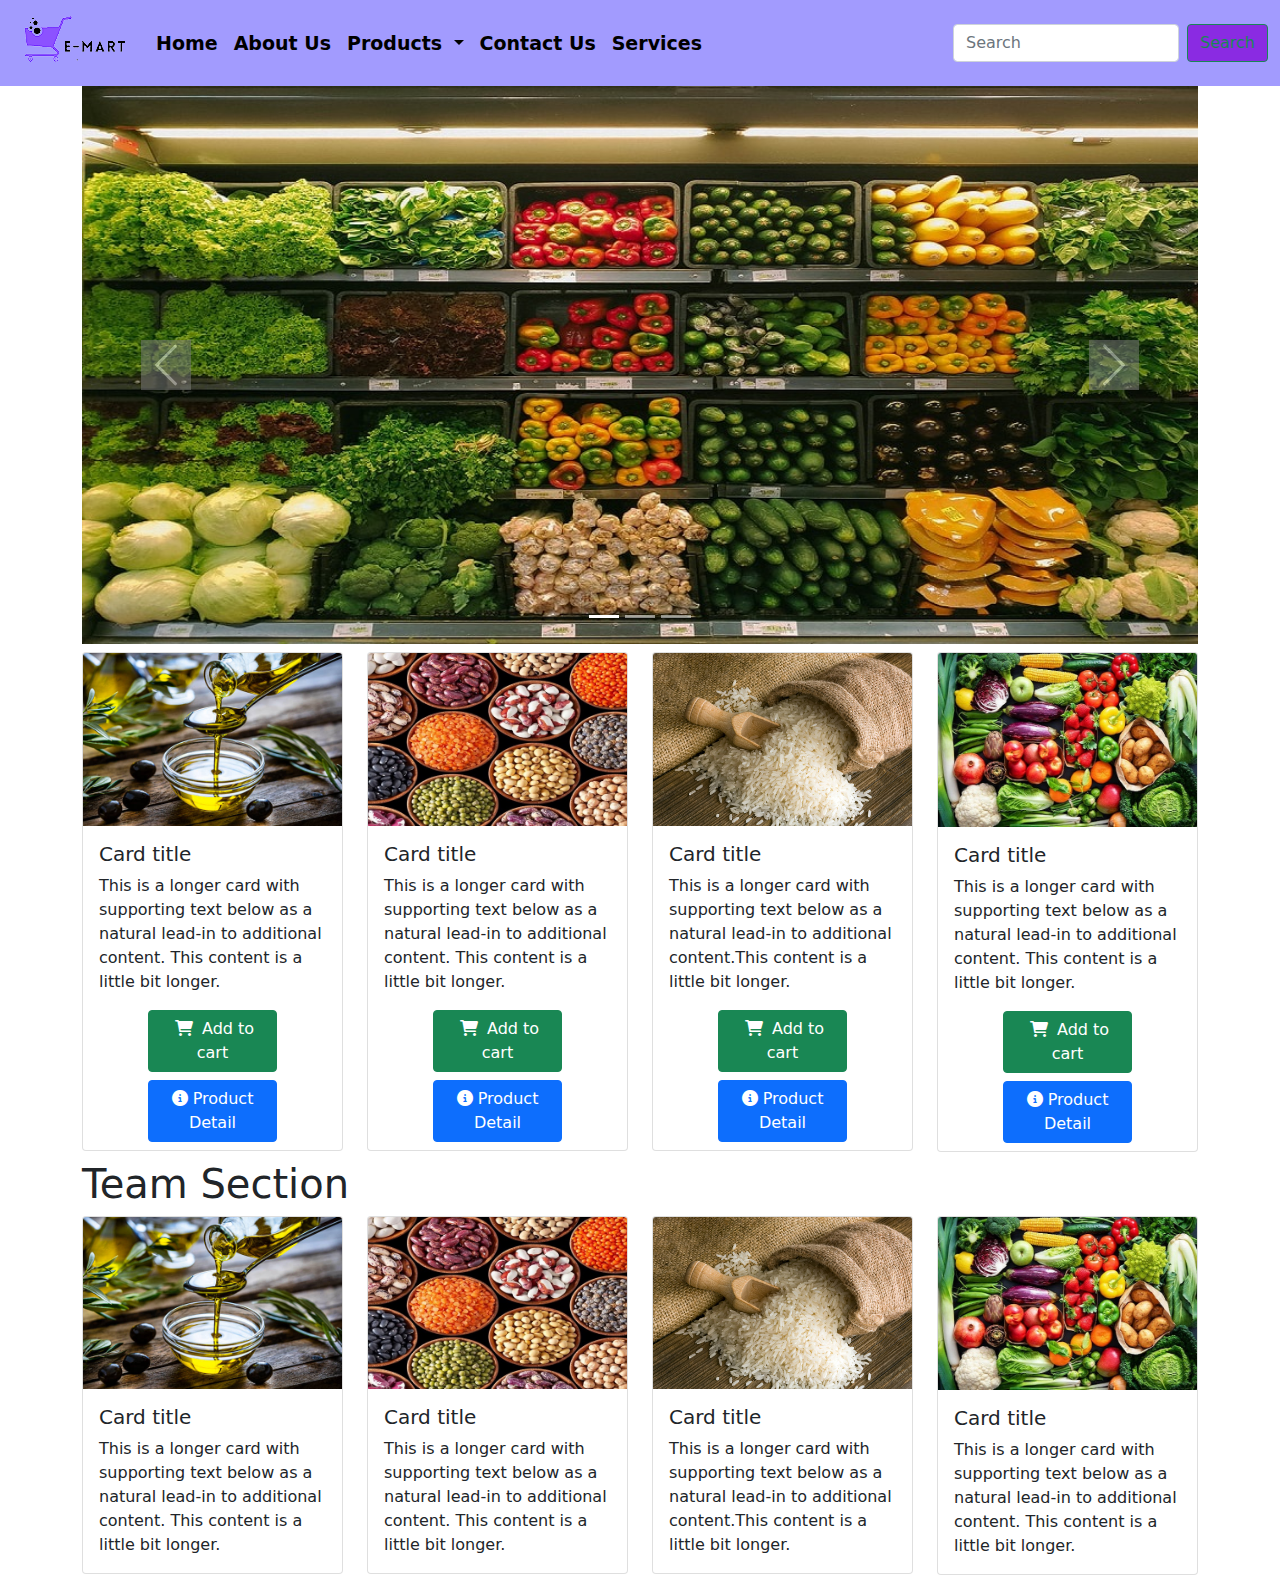
<file: myonlineProject/index.html>
<!doctype html>
<html>
<head>
<meta charset="utf-8">
<title> E-Mart Home Page </title>
	
	<!--This is customize CSS file-->
	<link rel="stylesheet" href="assets/style.css">
	
	<!--This is Bootstrap CSS file-->
	<link rel="stylesheet" href="assets/bootstrap/css/bootstrap.min.css">
	
	<!--This is Fontawesome CSS file-->
	<link rel="stylesheet" href="assets/fontawesome/css/all.min.css">
	
</head>

<body>
	
	<!--Website Header Section Starts Here-->
	
	<nav class="navbar navbar-expand-lg sticky-top navbar-light bg-light" id="navi">
  <div class="container-fluid">
    <a class="navbar-brand" href="#"> <img src="assets/images/logo.png"> </a>
    <button class="navbar-toggler" type="button" data-bs-toggle="collapse" data-bs-target="#navbarSupportedContent" aria-controls="navbarSupportedContent" aria-expanded="false" aria-label="Toggle navigation">
      <span class="navbar-toggler-icon"></span>
    </button>
    <div class="collapse navbar-collapse" id="navbarSupportedContent">
      <ul class="navbar-nav me-auto mb-2 mb-lg-0">
        <li class="nav-item">
          <a class="nav-link active" aria-current="page" href="index.html">Home</a>
        </li>
        <li class="nav-item">
          <a class="nav-link" href="SubPages/about.html">About Us</a>
        </li>
        <li class="nav-item dropdown">
          <a class="nav-link dropdown-toggle" href="#" id="navbarDropdown" role="button" data-bs-toggle="dropdown" aria-expanded="false">
            Products
          </a>
          <ul class="dropdown-menu" aria-labelledby="navbarDropdown" id="navdropdown">
			  
            <li><a class="dropdown-item" href="SubPages/pulses.html">Pulses</a></li>
            <li><a class="dropdown-item" href="SubPages/cooking-oil.html">Cooking Oil</a></li>
            <li><a class="dropdown-item" href="SubPages/spices.html">Spices</a></li>
            <li><a class="dropdown-item" href="SubPages/rice.html">Rices</a></li>
            <li><a class="dropdown-item" href="SubPages/vegetables.html">Vegetables</a></li>
            
          </ul>
        </li>
        <li class="nav-item">
          <a class="nav-link" href="SubPages/contact.html">Contact Us</a>
        </li>
		  
		 <li class="nav-item">
          <a class="nav-link" href="SubPages/services.html">Services</a>
        </li>
		  
      </ul>
      <form class="d-flex">
        <input class="form-control me-2" type="search" placeholder="Search" aria-label="Search">
        <button class="btn btn-outline-success" id="btn" type="submit">Search</button>
      </form>
    </div>
  </div>
</nav>
	
	<!--Website Header Section Ends Here-->
	
	<!--Website Slider Section Starts Here-->
	<div class="container">
	<div id="carouselExampleIndicators" class="carousel slide" data-bs-ride="carousel">
  <div class="carousel-indicators">
    <button type="button" data-bs-target="#carouselExampleIndicators" data-bs-slide-to="0" class="active" aria-current="true" aria-label="Slide 1"></button>
    <button type="button" data-bs-target="#carouselExampleIndicators" data-bs-slide-to="1" aria-label="Slide 2"></button>
    <button type="button" data-bs-target="#carouselExampleIndicators" data-bs-slide-to="2" aria-label="Slide 3"></button>
  </div>
  <div class="carousel-inner">
    <div class="carousel-item active">
      <img src="assets/images/slide1.jfif" class="d-block w-100" alt="...">
    </div>
    <div class="carousel-item">
      <img src="assets/images/slide2.jfif" class="d-block w-100" alt="...">
    </div>
    <div class="carousel-item">
      <img src="assets/images/slide3.jpg" class="d-block w-100" alt="...">
    </div>  
	  
  </div>
  <button class="carousel-control-prev" type="button" data-bs-target="#carouselExampleIndicators" data-bs-slide="prev">
    <span class="carousel-control-prev-icon" id="btnslide" aria-hidden="true"></span>
    <span class="visually-hidden">Previous</span>
  </button>
  <button class="carousel-control-next" type="button" data-bs-target="#carouselExampleIndicators" data-bs-slide="next">
    <span class="carousel-control-next-icon" id="btnslide" aria-hidden="true"></span>
    <span class="visually-hidden">Next</span>
  </button>
</div>
	</div>
	<!--Website Slider Section Ends Here-->
	
	<!--Website Content Section Starts Here-->
	<div class="container my-2">
	<div class="row row-cols-1 row-cols-sm-2 row-cols-md-3 row-cols-lg-4">
  <div class="col">
    <div class="card">
      <img src="assets/images/cookingoil.jpg" class="card-img-top" alt="...">
      <div class="card-body">
        <h5 class="card-title">Card title</h5>
        <p class="card-text">This is a longer card with supporting text below as a natural lead-in to additional content. This content is a little bit longer.</p>
      </div>
	  <div class="card-buttons mb-2 text-center">
		
		  <a href="#" class="btn btn-success w-50 mb-2"> <i class="fa-solid fa-cart-shopping mx-1"></i> Add to cart</a>
		  <br>
		  <a href="#" class="btn btn-primary w-50"> <i class="fa-solid fa-circle-info"></i> Product Detail</a>
		  
	  </div>	
    </div>
  </div>
  <div class="col">
    <div class="card">
      <img src="assets/images/pulses.jpg" class="card-img-top" alt="...">
      <div class="card-body">
        <h5 class="card-title">Card title</h5>
        <p class="card-text">This is a longer card with supporting text below as a natural lead-in to additional content. This content is a little bit longer.</p>
      </div>
	  	  <div class="card-buttons mb-2 text-center">
		
		  <a href="#" class="btn btn-success w-50 mb-2"> <i class="fa-solid fa-cart-shopping mx-1"></i> Add to cart</a>
		  <br>
		  <a href="#" class="btn btn-primary w-50"> <i class="fa-solid fa-circle-info"></i> Product Detail</a>
		  
	  </div>		
    </div>
  </div>
  <div class="col">
    <div class="card">
      <img src="assets/images/rice.jpg" class="card-img-top" alt="...">
      <div class="card-body">
        <h5 class="card-title">Card title</h5>
        <p class="card-text">This is a longer card with supporting text below as a natural lead-in to additional content.This content is a little bit longer.</p>
      </div>
	  	 <div class="card-buttons mb-2 text-center">
		
		  <a href="#" class="btn btn-success w-50 mb-2"> <i class="fa-solid fa-cart-shopping mx-1"></i> Add to cart</a>
		  <br>
		  <a href="#" class="btn btn-primary w-50"> <i class="fa-solid fa-circle-info"></i> Product Detail</a>
		  
	  </div>		
    </div>
  </div>
  <div class="col">
    <div class="card">
      <img src="assets/images/veg.jpg" class="card-img-top" alt="...">
      <div class="card-body">
        <h5 class="card-title">Card title</h5>
        <p class="card-text">This is a longer card with supporting text below as a natural lead-in to additional content. This content is a little bit longer.</p>
      </div>
	  	  <div class="card-buttons mb-2 text-center">
		
		  <a href="#" class="btn btn-success w-50 mb-2"> <i class="fa-solid fa-cart-shopping mx-1"></i> Add to cart</a>
		  <br>
		  <a href="#" class="btn btn-primary w-50"> <i class="fa-solid fa-circle-info"></i> Product Detail</a>
		  
	  </div>		
    </div>
  </div>
</div>
</div>
	<!--Website Content Section Starts Here-->
	
	<!--Team Section Starts Here-->
	
	<div class="container my-2">
		<div class="row"><h1> Team Section </h1></div>
	<div class="row row-cols-1 row-cols-sm-2 row-cols-md-3 row-cols-lg-4">
  <div class="col">
    <div class="card">
      <img src="assets/images/cookingoil.jpg" class="card-img-top" alt="...">
      <div class="card-body">
        <h5 class="card-title">Card title</h5>
        <p class="card-text">This is a longer card with supporting text below as a natural lead-in to additional content. This content is a little bit longer.</p>
      </div>
		
    </div>
  </div>
  <div class="col">
    <div class="card">
      <img src="assets/images/pulses.jpg" class="card-img-top" alt="...">
      <div class="card-body">
        <h5 class="card-title">Card title</h5>
        <p class="card-text">This is a longer card with supporting text below as a natural lead-in to additional content. This content is a little bit longer.</p>
      </div>
	 		
    </div>
  </div>
  <div class="col">
    <div class="card">
      <img src="assets/images/rice.jpg" class="card-img-top" alt="...">
      <div class="card-body">
        <h5 class="card-title">Card title</h5>
        <p class="card-text">This is a longer card with supporting text below as a natural lead-in to additional content.This content is a little bit longer.</p>
      </div>
	  			
    </div>
  </div>
  <div class="col">
    <div class="card">
      <img src="assets/images/veg.jpg" class="card-img-top" alt="...">
      <div class="card-body">
        <h5 class="card-title">Card title</h5>
        <p class="card-text">This is a longer card with supporting text below as a natural lead-in to additional content. This content is a little bit longer.</p>
      </div>

    </div>
  </div>
</div>
</div>
	
	<!--Team Section Ends Here-->
	
	
</body>
	
	<script src="assets/bootstrap/js/bootstrap.min.js"></script>
	
</html>
</file>
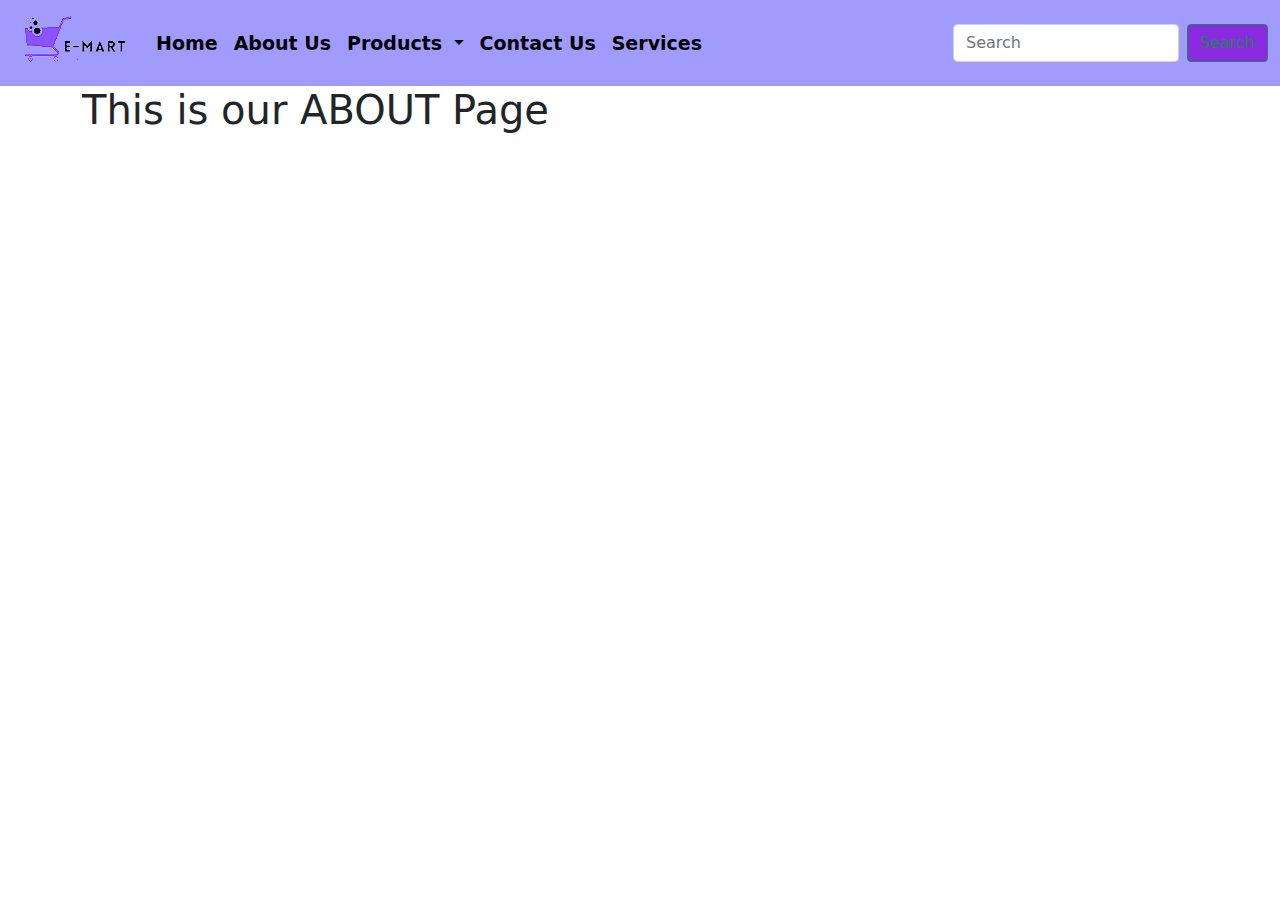
<file: myonlineProject/SubPages/about.html>
<!doctype html>
<html>
<head>
<meta charset="utf-8">
<title> E-Mart Home Page </title>
	
	<!--This is customize CSS file-->
	<link rel="stylesheet" href="assets/style.css">
	
	<!--This is Bootstrap CSS file-->
	<link rel="stylesheet" href="assets/bootstrap/css/bootstrap.min.css">
	
	<!--This is Fontawesome CSS file-->
	<link rel="stylesheet" href="assets/fontawesome/css/all.min.css">
	
</head>

<body>
	
	<!--Website Header Section Starts Here-->
	
	<nav class="navbar navbar-expand-lg sticky-top navbar-light bg-light" id="navi">
  <div class="container-fluid">
    <a class="navbar-brand" href="#"> <img src="assets/images/logo.png"> </a>
    <button class="navbar-toggler" type="button" data-bs-toggle="collapse" data-bs-target="#navbarSupportedContent" aria-controls="navbarSupportedContent" aria-expanded="false" aria-label="Toggle navigation">
      <span class="navbar-toggler-icon"></span>
    </button>
    <div class="collapse navbar-collapse" id="navbarSupportedContent">
      <ul class="navbar-nav me-auto mb-2 mb-lg-0">
        <li class="nav-item">
          <a class="nav-link active" aria-current="page" href="index.html">Home</a>
        </li>
        <li class="nav-item">
          <a class="nav-link" href="SubPages/about.html">About Us</a>
        </li>
        <li class="nav-item dropdown">
          <a class="nav-link dropdown-toggle" href="#" id="navbarDropdown" role="button" data-bs-toggle="dropdown" aria-expanded="false">
            Products
          </a>
          <ul class="dropdown-menu" aria-labelledby="navbarDropdown" id="navdropdown">
			  
            <li><a class="dropdown-item" href="SubPages/pulses.html">Pulses</a></li>
            <li><a class="dropdown-item" href="SubPages/cooking-oil.html">Cooking Oil</a></li>
            <li><a class="dropdown-item" href="SubPages/spices.html">Spices</a></li>
            <li><a class="dropdown-item" href="SubPages/rice.html">Rices</a></li>
            <li><a class="dropdown-item" href="SubPages/vegetables.html">Vegetables</a></li>
            
          </ul>
        </li>
        <li class="nav-item">
          <a class="nav-link" href="SubPages/contact.html">Contact Us</a>
        </li>
		  
		 <li class="nav-item">
          <a class="nav-link" href="SubPages/services.html">Services</a>
        </li>
		  
      </ul>
      <form class="d-flex">
        <input class="form-control me-2" type="search" placeholder="Search" aria-label="Search">
        <button class="btn btn-outline-success" id="btn" type="submit">Search</button>
      </form>
    </div>
  </div>
</nav>
	
	<!--Website Header Section Ends Here-->
	
	<div class="container">
	
		<h1>This is our ABOUT Page</h1>
		
	</div>
		
</body>
	
	<script src="assets/bootstrap/js/bootstrap.min.js"></script>
	
</html>
</file>
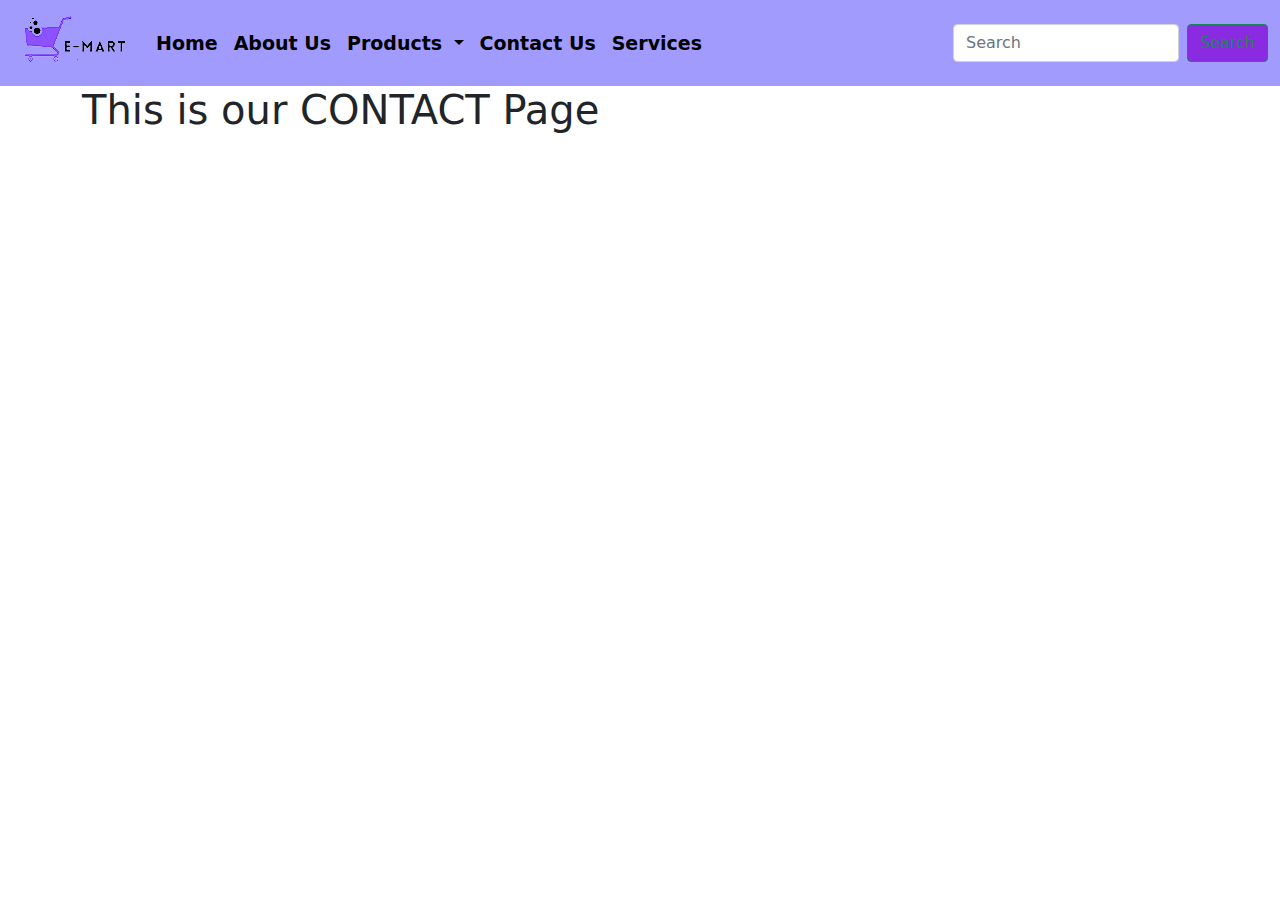
<file: myonlineProject/SubPages/contact.html>
<!doctype html>
<html>
<head>
<meta charset="utf-8">
<title> E-Mart Home Page </title>
	
	<!--This is customize CSS file-->
	<link rel="stylesheet" href="assets/style.css">
	
	<!--This is Bootstrap CSS file-->
	<link rel="stylesheet" href="assets/bootstrap/css/bootstrap.min.css">
	
	<!--This is Fontawesome CSS file-->
	<link rel="stylesheet" href="assets/fontawesome/css/all.min.css">
	
</head>

<body>
	
	<!--Website Header Section Starts Here-->
	
	<nav class="navbar navbar-expand-lg sticky-top navbar-light bg-light" id="navi">
  <div class="container-fluid">
    <a class="navbar-brand" href="#"> <img src="assets/images/logo.png"> </a>
    <button class="navbar-toggler" type="button" data-bs-toggle="collapse" data-bs-target="#navbarSupportedContent" aria-controls="navbarSupportedContent" aria-expanded="false" aria-label="Toggle navigation">
      <span class="navbar-toggler-icon"></span>
    </button>
    <div class="collapse navbar-collapse" id="navbarSupportedContent">
      <ul class="navbar-nav me-auto mb-2 mb-lg-0">
        <li class="nav-item">
          <a class="nav-link active" aria-current="page" href="index.html">Home</a>
        </li>
        <li class="nav-item">
          <a class="nav-link" href="SubPages/about.html">About Us</a>
        </li>
        <li class="nav-item dropdown">
          <a class="nav-link dropdown-toggle" href="#" id="navbarDropdown" role="button" data-bs-toggle="dropdown" aria-expanded="false">
            Products
          </a>
          <ul class="dropdown-menu" aria-labelledby="navbarDropdown" id="navdropdown">
			  
            <li><a class="dropdown-item" href="SubPages/pulses.html">Pulses</a></li>
            <li><a class="dropdown-item" href="SubPages/cooking-oil.html">Cooking Oil</a></li>
            <li><a class="dropdown-item" href="SubPages/spices.html">Spices</a></li>
            <li><a class="dropdown-item" href="SubPages/rice.html">Rices</a></li>
            <li><a class="dropdown-item" href="SubPages/vegetables.html">Vegetables</a></li>
            
          </ul>
        </li>
        <li class="nav-item">
          <a class="nav-link" href="SubPages/contact.html">Contact Us</a>
        </li>
		  
		 <li class="nav-item">
          <a class="nav-link" href="SubPages/services.html">Services</a>
        </li>
		  
      </ul>
      <form class="d-flex">
        <input class="form-control me-2" type="search" placeholder="Search" aria-label="Search">
        <button class="btn btn-outline-success" id="btn" type="submit">Search</button>
      </form>
    </div>
  </div>
</nav>
	
	<!--Website Header Section Ends Here-->
	
	<div class="container">
	
		<h1>This is our CONTACT Page</h1>
		
	</div>
		
</body>
	
	<script src="assets/bootstrap/js/bootstrap.min.js"></script>
	
</html>
</file>
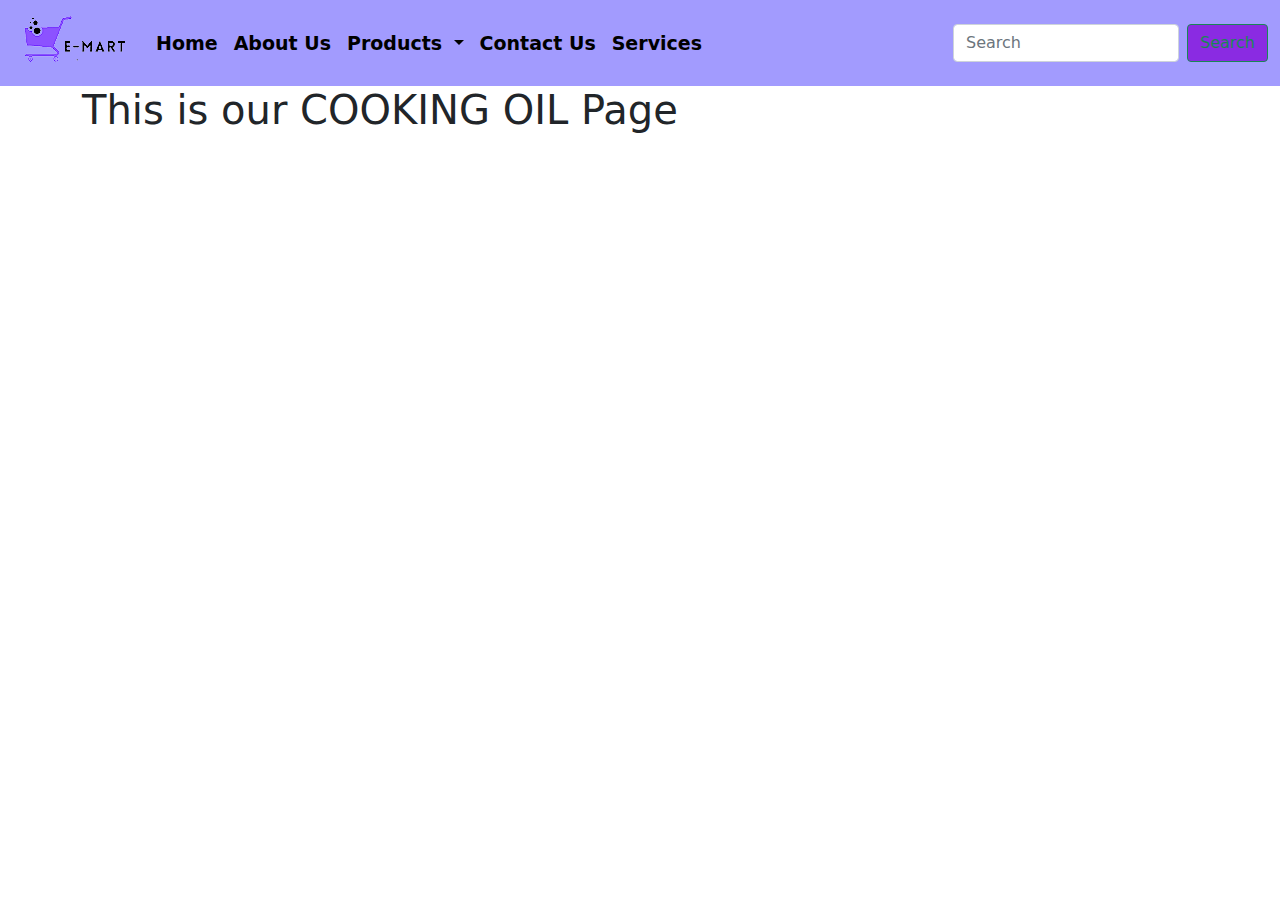
<file: myonlineProject/SubPages/cooking-oil.html>
<!doctype html>
<html>
<head>
<meta charset="utf-8">
<title> E-Mart Home Page </title>
	
	<!--This is customize CSS file-->
	<link rel="stylesheet" href="assets/style.css">
	
	<!--This is Bootstrap CSS file-->
	<link rel="stylesheet" href="assets/bootstrap/css/bootstrap.min.css">
	
	<!--This is Fontawesome CSS file-->
	<link rel="stylesheet" href="assets/fontawesome/css/all.min.css">
	
</head>

<body>
	
	<!--Website Header Section Starts Here-->
	
	<nav class="navbar navbar-expand-lg sticky-top navbar-light bg-light" id="navi">
  <div class="container-fluid">
    <a class="navbar-brand" href="#"> <img src="assets/images/logo.png"> </a>
    <button class="navbar-toggler" type="button" data-bs-toggle="collapse" data-bs-target="#navbarSupportedContent" aria-controls="navbarSupportedContent" aria-expanded="false" aria-label="Toggle navigation">
      <span class="navbar-toggler-icon"></span>
    </button>
    <div class="collapse navbar-collapse" id="navbarSupportedContent">
      <ul class="navbar-nav me-auto mb-2 mb-lg-0">
        <li class="nav-item">
          <a class="nav-link active" aria-current="page" href="index.html">Home</a>
        </li>
        <li class="nav-item">
          <a class="nav-link" href="SubPages/about.html">About Us</a>
        </li>
        <li class="nav-item dropdown">
          <a class="nav-link dropdown-toggle" href="#" id="navbarDropdown" role="button" data-bs-toggle="dropdown" aria-expanded="false">
            Products
          </a>
          <ul class="dropdown-menu" aria-labelledby="navbarDropdown" id="navdropdown">
			  
            <li><a class="dropdown-item" href="SubPages/pulses.html">Pulses</a></li>
            <li><a class="dropdown-item" href="SubPages/cooking-oil.html">Cooking Oil</a></li>
            <li><a class="dropdown-item" href="SubPages/spices.html">Spices</a></li>
            <li><a class="dropdown-item" href="SubPages/rice.html">Rices</a></li>
            <li><a class="dropdown-item" href="SubPages/vegetables.html">Vegetables</a></li>
            
          </ul>
        </li>
        <li class="nav-item">
          <a class="nav-link" href="SubPages/contact.html">Contact Us</a>
        </li>
		  
		 <li class="nav-item">
          <a class="nav-link" href="SubPages/services.html">Services</a>
        </li>
		  
      </ul>
      <form class="d-flex">
        <input class="form-control me-2" type="search" placeholder="Search" aria-label="Search">
        <button class="btn btn-outline-success" id="btn" type="submit">Search</button>
      </form>
    </div>
  </div>
</nav>
	
	<!--Website Header Section Ends Here-->
	
	<div class="container">
	
		<h1>This is our COOKING OIL Page</h1>
		
	</div>
		
</body>
	
	<script src="assets/bootstrap/js/bootstrap.min.js"></script>
	
</html>
</file>
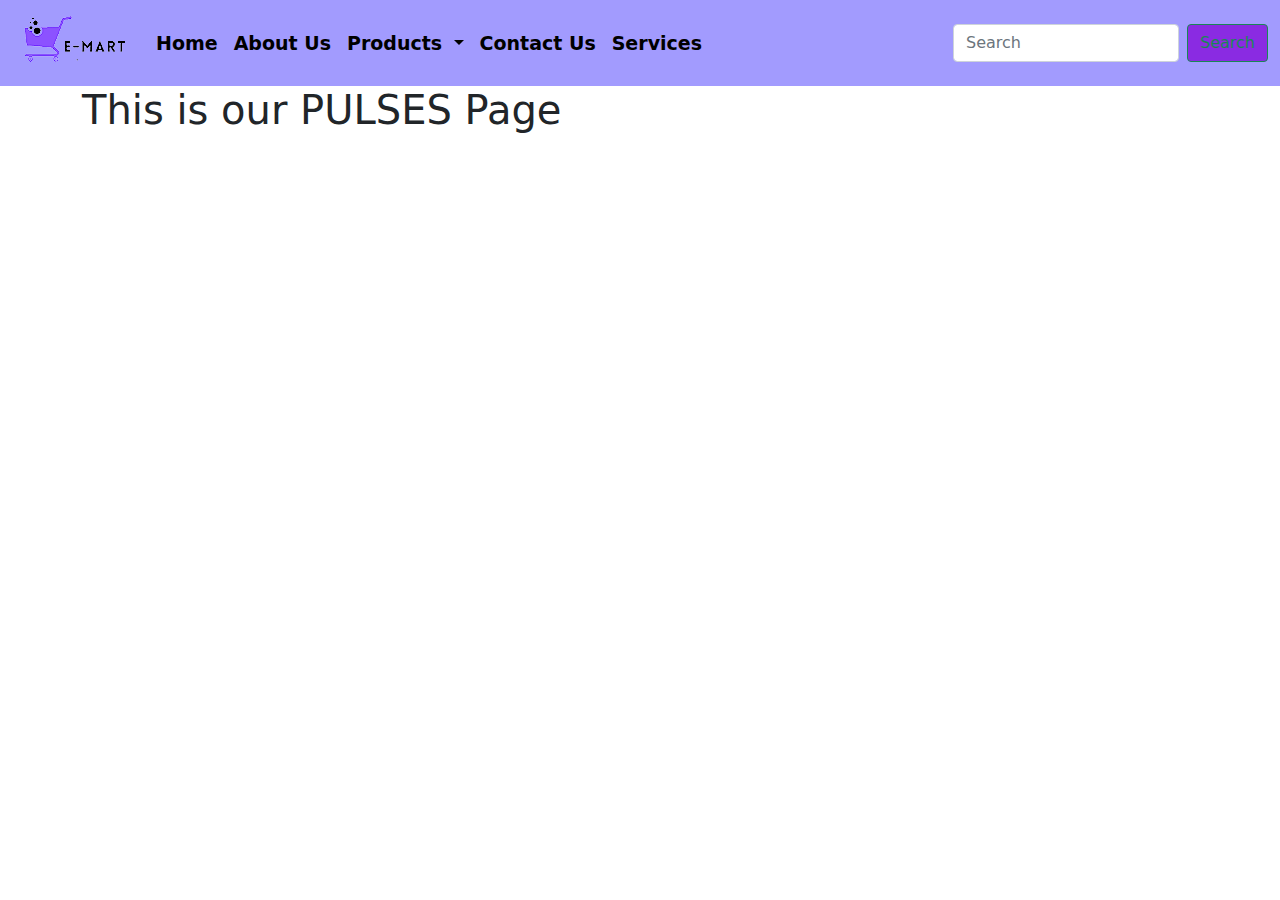
<file: myonlineProject/SubPages/pulses.html>
<!doctype html>
<html>
<head>
<meta charset="utf-8">
<title> E-Mart Home Page </title>
	
	<!--This is customize CSS file-->
	<link rel="stylesheet" href="assets/style.css">
	
	<!--This is Bootstrap CSS file-->
	<link rel="stylesheet" href="assets/bootstrap/css/bootstrap.min.css">
	
	<!--This is Fontawesome CSS file-->
	<link rel="stylesheet" href="assets/fontawesome/css/all.min.css">
	
</head>

<body>
	
	<!--Website Header Section Starts Here-->
	
	<nav class="navbar navbar-expand-lg sticky-top navbar-light bg-light" id="navi">
  <div class="container-fluid">
    <a class="navbar-brand" href="#"> <img src="assets/images/logo.png"> </a>
    <button class="navbar-toggler" type="button" data-bs-toggle="collapse" data-bs-target="#navbarSupportedContent" aria-controls="navbarSupportedContent" aria-expanded="false" aria-label="Toggle navigation">
      <span class="navbar-toggler-icon"></span>
    </button>
    <div class="collapse navbar-collapse" id="navbarSupportedContent">
      <ul class="navbar-nav me-auto mb-2 mb-lg-0">
        <li class="nav-item">
          <a class="nav-link active" aria-current="page" href="index.html">Home</a>
        </li>
        <li class="nav-item">
          <a class="nav-link" href="SubPages/about.html">About Us</a>
        </li>
        <li class="nav-item dropdown">
          <a class="nav-link dropdown-toggle" href="#" id="navbarDropdown" role="button" data-bs-toggle="dropdown" aria-expanded="false">
            Products
          </a>
          <ul class="dropdown-menu" aria-labelledby="navbarDropdown" id="navdropdown">
			  
            <li><a class="dropdown-item" href="SubPages/pulses.html">Pulses</a></li>
            <li><a class="dropdown-item" href="SubPages/cooking-oil.html">Cooking Oil</a></li>
            <li><a class="dropdown-item" href="SubPages/spices.html">Spices</a></li>
            <li><a class="dropdown-item" href="SubPages/rice.html">Rices</a></li>
            <li><a class="dropdown-item" href="SubPages/vegetables.html">Vegetables</a></li>
            
          </ul>
        </li>
        <li class="nav-item">
          <a class="nav-link" href="SubPages/contact.html">Contact Us</a>
        </li>
		  
		 <li class="nav-item">
          <a class="nav-link" href="SubPages/services.html">Services</a>
        </li>
		  
      </ul>
      <form class="d-flex">
        <input class="form-control me-2" type="search" placeholder="Search" aria-label="Search">
        <button class="btn btn-outline-success" id="btn" type="submit">Search</button>
      </form>
    </div>
  </div>
</nav>
	
	<!--Website Header Section Ends Here-->
	
	<div class="container">
	
		<h1>This is our PULSES Page</h1>
		
	</div>
		
</body>
	
	<script src="assets/bootstrap/js/bootstrap.min.js"></script>
	
</html>
</file>
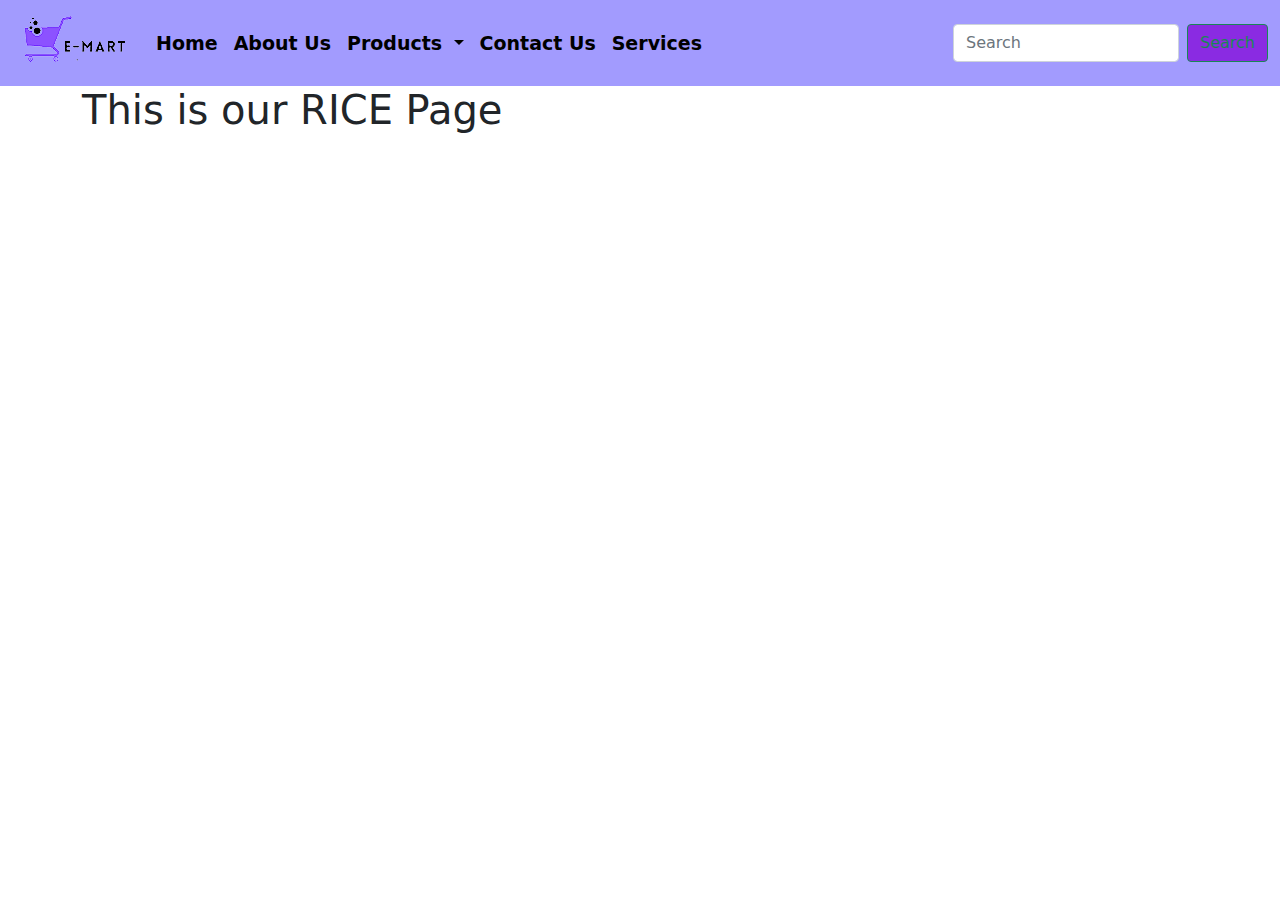
<file: myonlineProject/SubPages/rice.html>
<!doctype html>
<html>
<head>
<meta charset="utf-8">
<title> E-Mart Home Page </title>
	
	<!--This is customize CSS file-->
	<link rel="stylesheet" href="assets/style.css">
	
	<!--This is Bootstrap CSS file-->
	<link rel="stylesheet" href="assets/bootstrap/css/bootstrap.min.css">
	
	<!--This is Fontawesome CSS file-->
	<link rel="stylesheet" href="assets/fontawesome/css/all.min.css">
	
</head>

<body>
	
	<!--Website Header Section Starts Here-->
	
	<nav class="navbar navbar-expand-lg sticky-top navbar-light bg-light" id="navi">
  <div class="container-fluid">
    <a class="navbar-brand" href="#"> <img src="assets/images/logo.png"> </a>
    <button class="navbar-toggler" type="button" data-bs-toggle="collapse" data-bs-target="#navbarSupportedContent" aria-controls="navbarSupportedContent" aria-expanded="false" aria-label="Toggle navigation">
      <span class="navbar-toggler-icon"></span>
    </button>
    <div class="collapse navbar-collapse" id="navbarSupportedContent">
      <ul class="navbar-nav me-auto mb-2 mb-lg-0">
        <li class="nav-item">
          <a class="nav-link active" aria-current="page" href="index.html">Home</a>
        </li>
        <li class="nav-item">
          <a class="nav-link" href="SubPages/about.html">About Us</a>
        </li>
        <li class="nav-item dropdown">
          <a class="nav-link dropdown-toggle" href="#" id="navbarDropdown" role="button" data-bs-toggle="dropdown" aria-expanded="false">
            Products
          </a>
          <ul class="dropdown-menu" aria-labelledby="navbarDropdown" id="navdropdown">
			  
            <li><a class="dropdown-item" href="SubPages/pulses.html">Pulses</a></li>
            <li><a class="dropdown-item" href="SubPages/cooking-oil.html">Cooking Oil</a></li>
            <li><a class="dropdown-item" href="SubPages/spices.html">Spices</a></li>
            <li><a class="dropdown-item" href="SubPages/rice.html">Rices</a></li>
            <li><a class="dropdown-item" href="SubPages/vegetables.html">Vegetables</a></li>
            
          </ul>
        </li>
        <li class="nav-item">
          <a class="nav-link" href="SubPages/contact.html">Contact Us</a>
        </li>
		  
		 <li class="nav-item">
          <a class="nav-link" href="SubPages/services.html">Services</a>
        </li>
		  
      </ul>
      <form class="d-flex">
        <input class="form-control me-2" type="search" placeholder="Search" aria-label="Search">
        <button class="btn btn-outline-success" id="btn" type="submit">Search</button>
      </form>
    </div>
  </div>
</nav>
	
	<!--Website Header Section Ends Here-->
	
	<div class="container">
	
		<h1>This is our RICE Page</h1>
		
	</div>
		
</body>
	
	<script src="assets/bootstrap/js/bootstrap.min.js"></script>
	
</html>
</file>
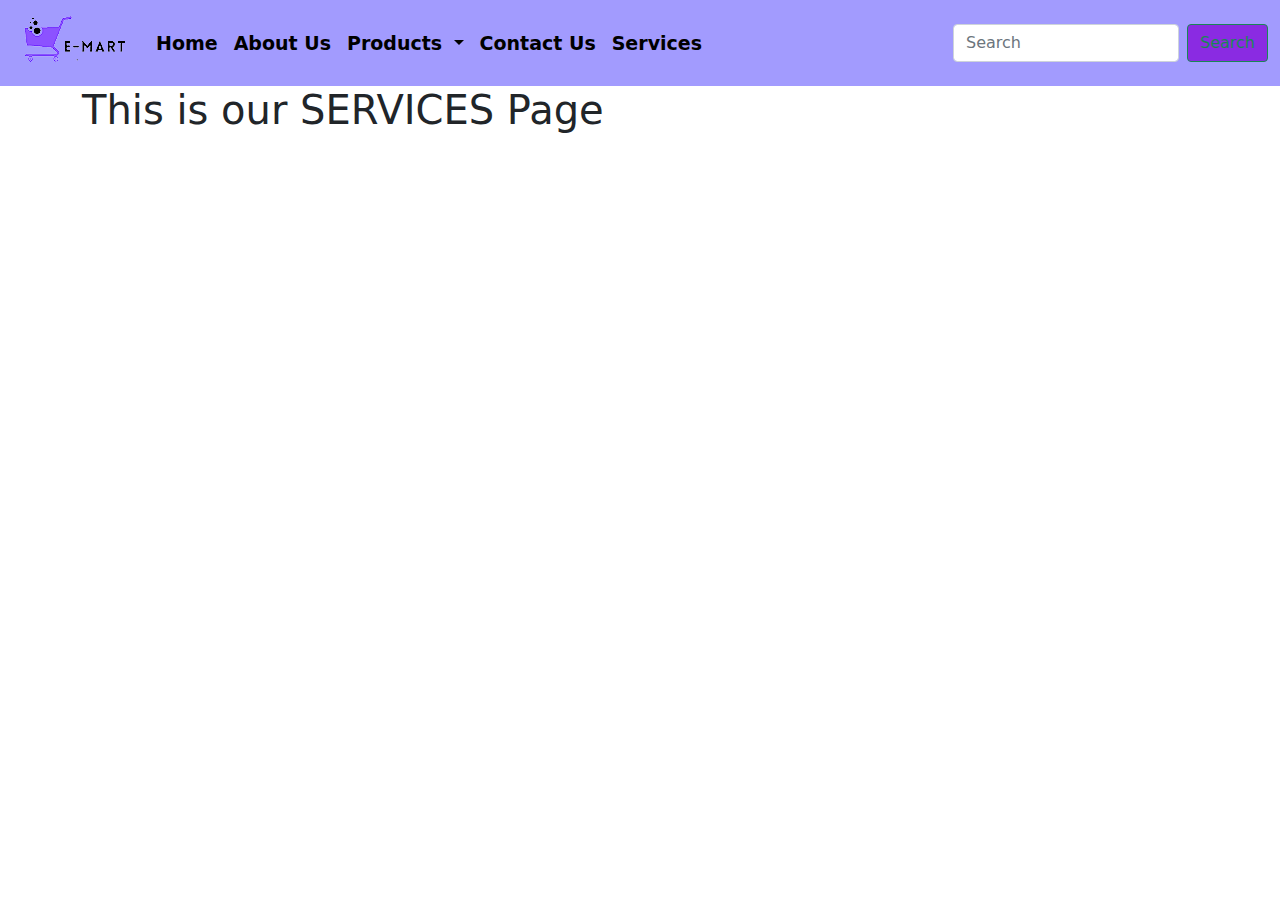
<file: myonlineProject/SubPages/services.html>
<!doctype html>
<html>
<head>
<meta charset="utf-8">
<title> E-Mart Home Page </title>
	
	<!--This is customize CSS file-->
	<link rel="stylesheet" href="assets/style.css">
	
	<!--This is Bootstrap CSS file-->
	<link rel="stylesheet" href="assets/bootstrap/css/bootstrap.min.css">
	
	<!--This is Fontawesome CSS file-->
	<link rel="stylesheet" href="assets/fontawesome/css/all.min.css">
	
</head>

<body>
	
	<!--Website Header Section Starts Here-->
	
	<nav class="navbar navbar-expand-lg sticky-top navbar-light bg-light" id="navi">
  <div class="container-fluid">
    <a class="navbar-brand" href="#"> <img src="assets/images/logo.png"> </a>
    <button class="navbar-toggler" type="button" data-bs-toggle="collapse" data-bs-target="#navbarSupportedContent" aria-controls="navbarSupportedContent" aria-expanded="false" aria-label="Toggle navigation">
      <span class="navbar-toggler-icon"></span>
    </button>
    <div class="collapse navbar-collapse" id="navbarSupportedContent">
      <ul class="navbar-nav me-auto mb-2 mb-lg-0">
        <li class="nav-item">
          <a class="nav-link active" aria-current="page" href="index.html">Home</a>
        </li>
        <li class="nav-item">
          <a class="nav-link" href="SubPages/about.html">About Us</a>
        </li>
        <li class="nav-item dropdown">
          <a class="nav-link dropdown-toggle" href="#" id="navbarDropdown" role="button" data-bs-toggle="dropdown" aria-expanded="false">
            Products
          </a>
          <ul class="dropdown-menu" aria-labelledby="navbarDropdown" id="navdropdown">
			  
            <li><a class="dropdown-item" href="SubPages/pulses.html">Pulses</a></li>
            <li><a class="dropdown-item" href="SubPages/cooking-oil.html">Cooking Oil</a></li>
            <li><a class="dropdown-item" href="SubPages/spices.html">Spices</a></li>
            <li><a class="dropdown-item" href="SubPages/rice.html">Rices</a></li>
            <li><a class="dropdown-item" href="SubPages/vegetables.html">Vegetables</a></li>
            
          </ul>
        </li>
        <li class="nav-item">
          <a class="nav-link" href="SubPages/contact.html">Contact Us</a>
        </li>
		  
		 <li class="nav-item">
          <a class="nav-link" href="SubPages/services.html">Services</a>
        </li>
		  
      </ul>
      <form class="d-flex">
        <input class="form-control me-2" type="search" placeholder="Search" aria-label="Search">
        <button class="btn btn-outline-success" id="btn" type="submit">Search</button>
      </form>
    </div>
  </div>
</nav>
	
	<!--Website Header Section Ends Here-->
	
	<div class="container">
	
		<h1>This is our SERVICES Page</h1>
		
	</div>
		
</body>
	
	<script src="assets/bootstrap/js/bootstrap.min.js"></script>
	
</html>
</file>
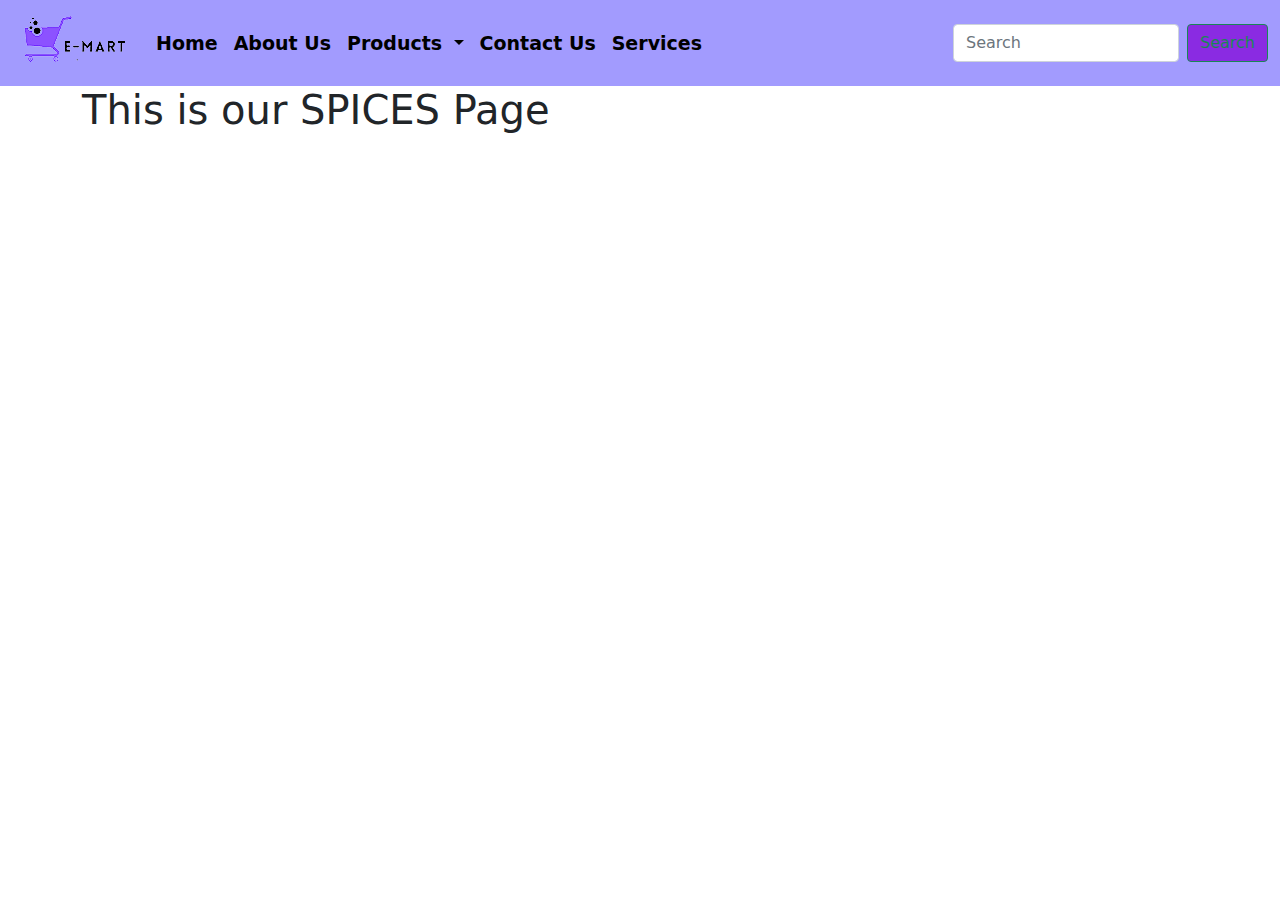
<file: myonlineProject/SubPages/spices.html>
<!doctype html>
<html>
<head>
<meta charset="utf-8">
<title> E-Mart Home Page </title>
	
	<!--This is customize CSS file-->
	<link rel="stylesheet" href="assets/style.css">
	
	<!--This is Bootstrap CSS file-->
	<link rel="stylesheet" href="assets/bootstrap/css/bootstrap.min.css">
	
	<!--This is Fontawesome CSS file-->
	<link rel="stylesheet" href="assets/fontawesome/css/all.min.css">
	
</head>

<body>
	
	<!--Website Header Section Starts Here-->
	
	<nav class="navbar navbar-expand-lg sticky-top navbar-light bg-light" id="navi">
  <div class="container-fluid">
    <a class="navbar-brand" href="#"> <img src="assets/images/logo.png"> </a>
    <button class="navbar-toggler" type="button" data-bs-toggle="collapse" data-bs-target="#navbarSupportedContent" aria-controls="navbarSupportedContent" aria-expanded="false" aria-label="Toggle navigation">
      <span class="navbar-toggler-icon"></span>
    </button>
    <div class="collapse navbar-collapse" id="navbarSupportedContent">
      <ul class="navbar-nav me-auto mb-2 mb-lg-0">
        <li class="nav-item">
          <a class="nav-link active" aria-current="page" href="index.html">Home</a>
        </li>
        <li class="nav-item">
          <a class="nav-link" href="SubPages/about.html">About Us</a>
        </li>
        <li class="nav-item dropdown">
          <a class="nav-link dropdown-toggle" href="#" id="navbarDropdown" role="button" data-bs-toggle="dropdown" aria-expanded="false">
            Products
          </a>
          <ul class="dropdown-menu" aria-labelledby="navbarDropdown" id="navdropdown">
			  
            <li><a class="dropdown-item" href="SubPages/pulses.html">Pulses</a></li>
            <li><a class="dropdown-item" href="SubPages/cooking-oil.html">Cooking Oil</a></li>
            <li><a class="dropdown-item" href="SubPages/spices.html">Spices</a></li>
            <li><a class="dropdown-item" href="SubPages/rice.html">Rices</a></li>
            <li><a class="dropdown-item" href="SubPages/vegetables.html">Vegetables</a></li>
            
          </ul>
        </li>
        <li class="nav-item">
          <a class="nav-link" href="SubPages/contact.html">Contact Us</a>
        </li>
		  
		 <li class="nav-item">
          <a class="nav-link" href="SubPages/services.html">Services</a>
        </li>
		  
      </ul>
      <form class="d-flex">
        <input class="form-control me-2" type="search" placeholder="Search" aria-label="Search">
        <button class="btn btn-outline-success" id="btn" type="submit">Search</button>
      </form>
    </div>
  </div>
</nav>
	
	<!--Website Header Section Ends Here-->
	
	<div class="container">
	
		<h1>This is our SPICES Page</h1>
		
	</div>
		
</body>
	
	<script src="assets/bootstrap/js/bootstrap.min.js"></script>
	
</html>
</file>
<file: myonlineProject/assets/style.css>
nav ul li a{font-size: 19px; font-weight: bold; color: black !important;}

#navi{background-color: #a29bfe !important;}

#navdropdown{background-color: #b2bec3 !important;}

#navdropdown li a{font-size: 19px; font-weight: bold; color: white!important;}

nav ul li a:hover{color: white !important;}

#navdropdown li a:hover{background-color: #a29bfe !important; color: black !important;  }

#btn{background-color: blueviolet;}

#btnslide{width: 50px; height: 50px; background-color: gray; color: black !important;}
</file>
<file: myonlineProject/SubPages/assets/style.css>
nav ul li a{font-size: 19px; font-weight: bold; color: black !important;}

#navi{background-color: #a29bfe !important;}

#navdropdown{background-color: #b2bec3 !important;}

#navdropdown li a{font-size: 19px; font-weight: bold; color: white!important;}

nav ul li a:hover{color: white !important;}

#navdropdown li a:hover{background-color: #a29bfe !important; color: black !important;  }

#btn{background-color: blueviolet;}
</file>
